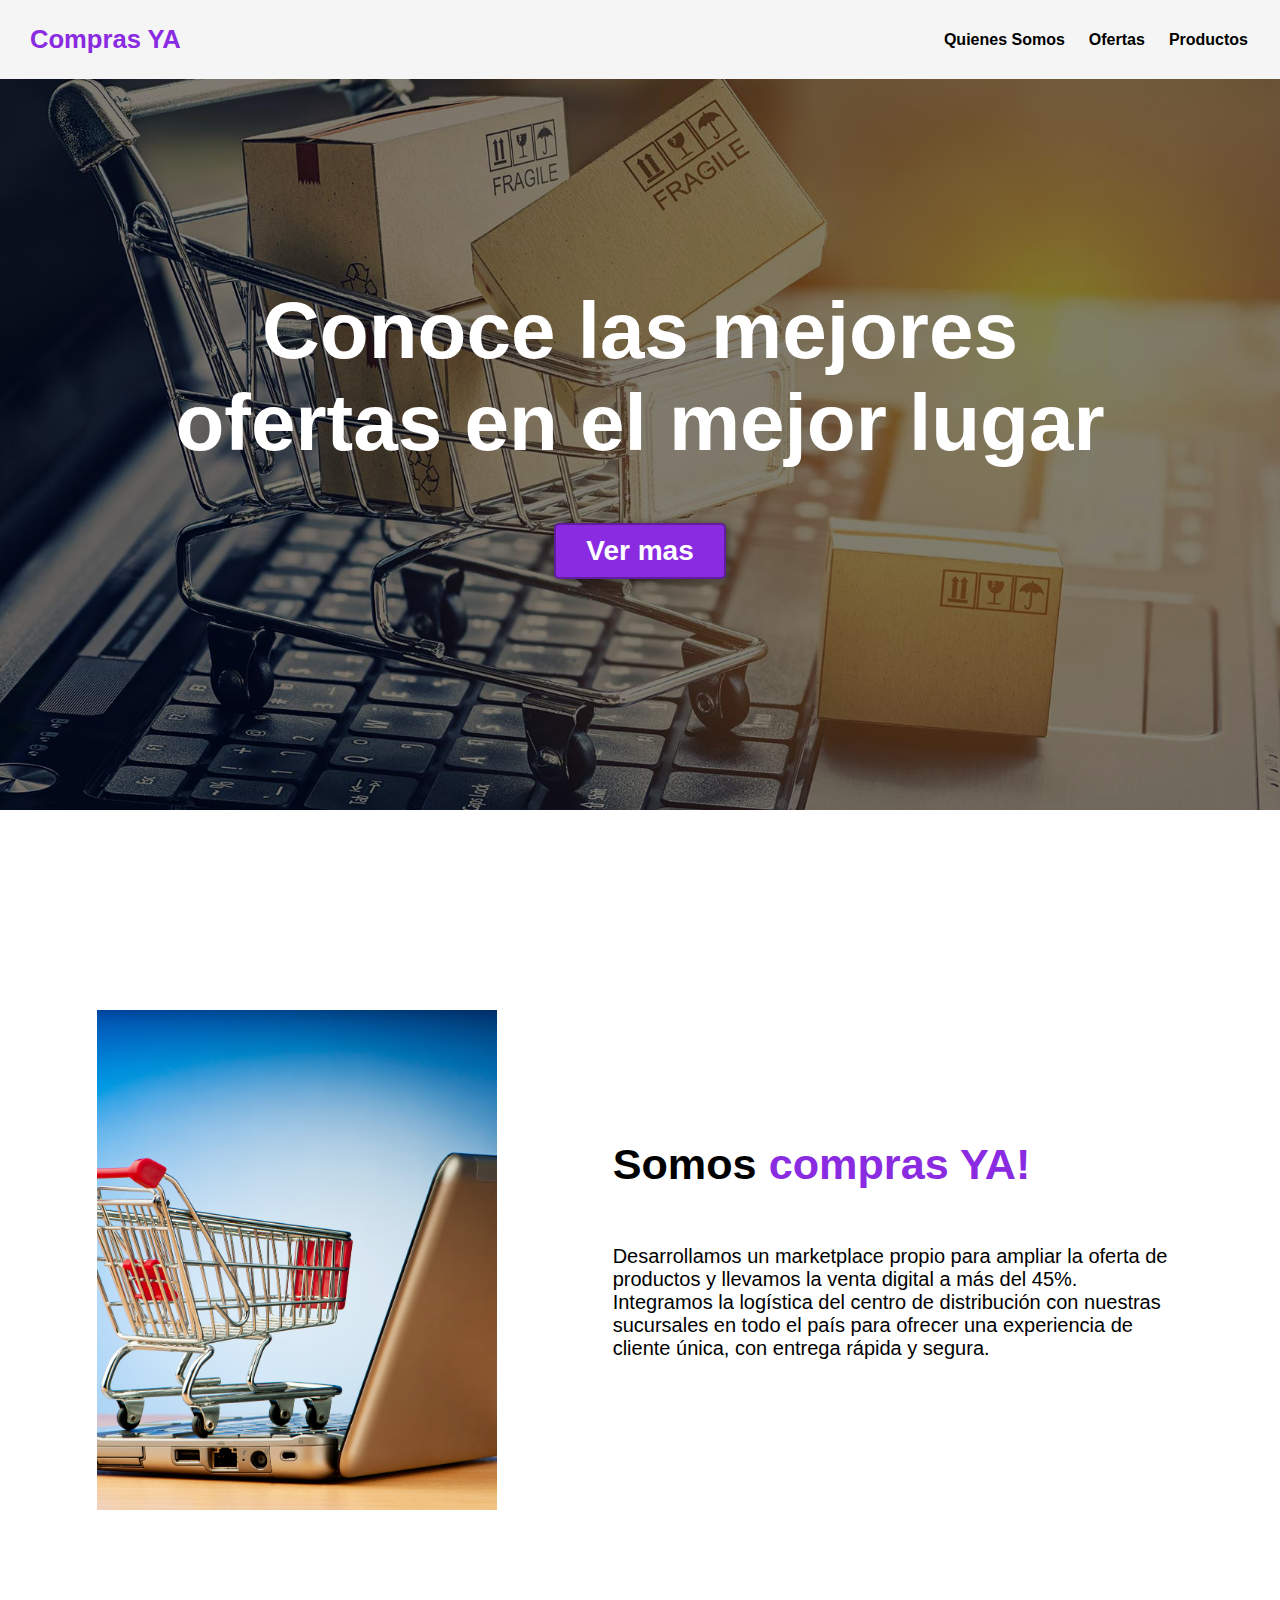
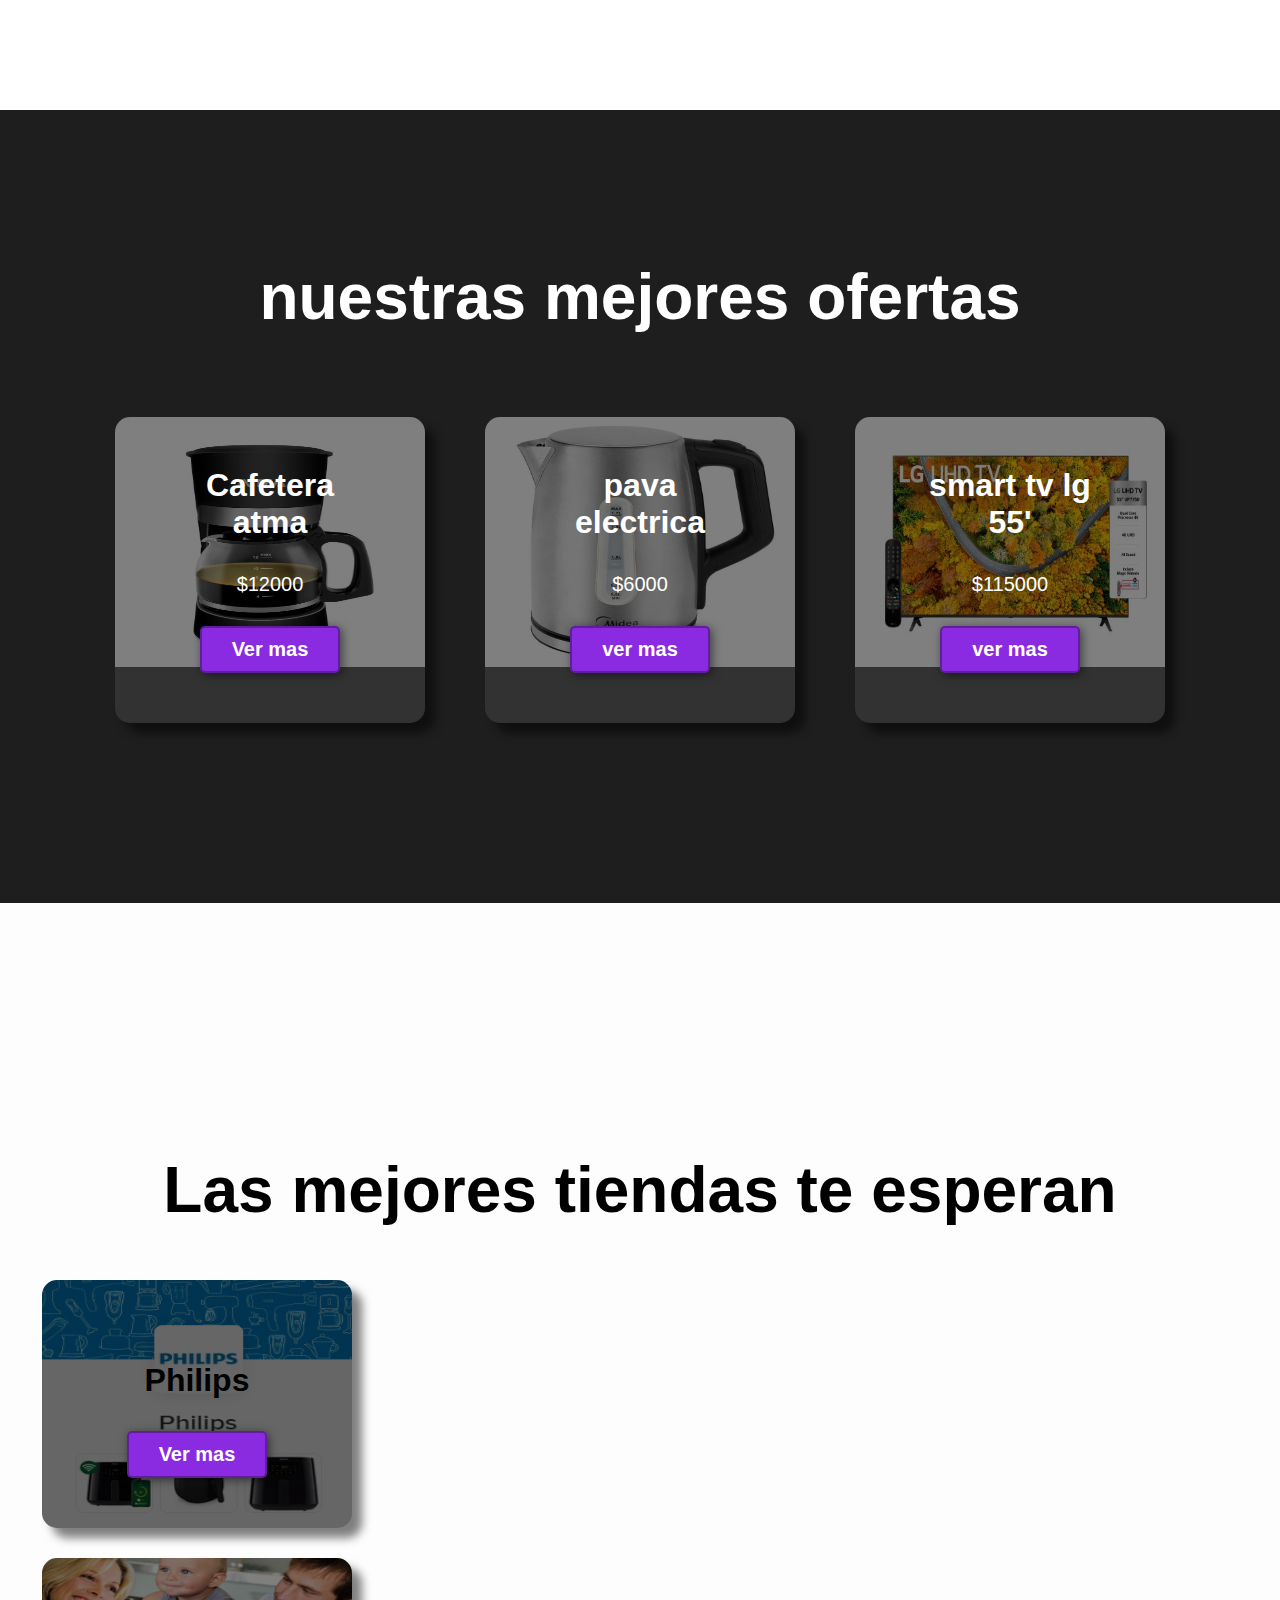
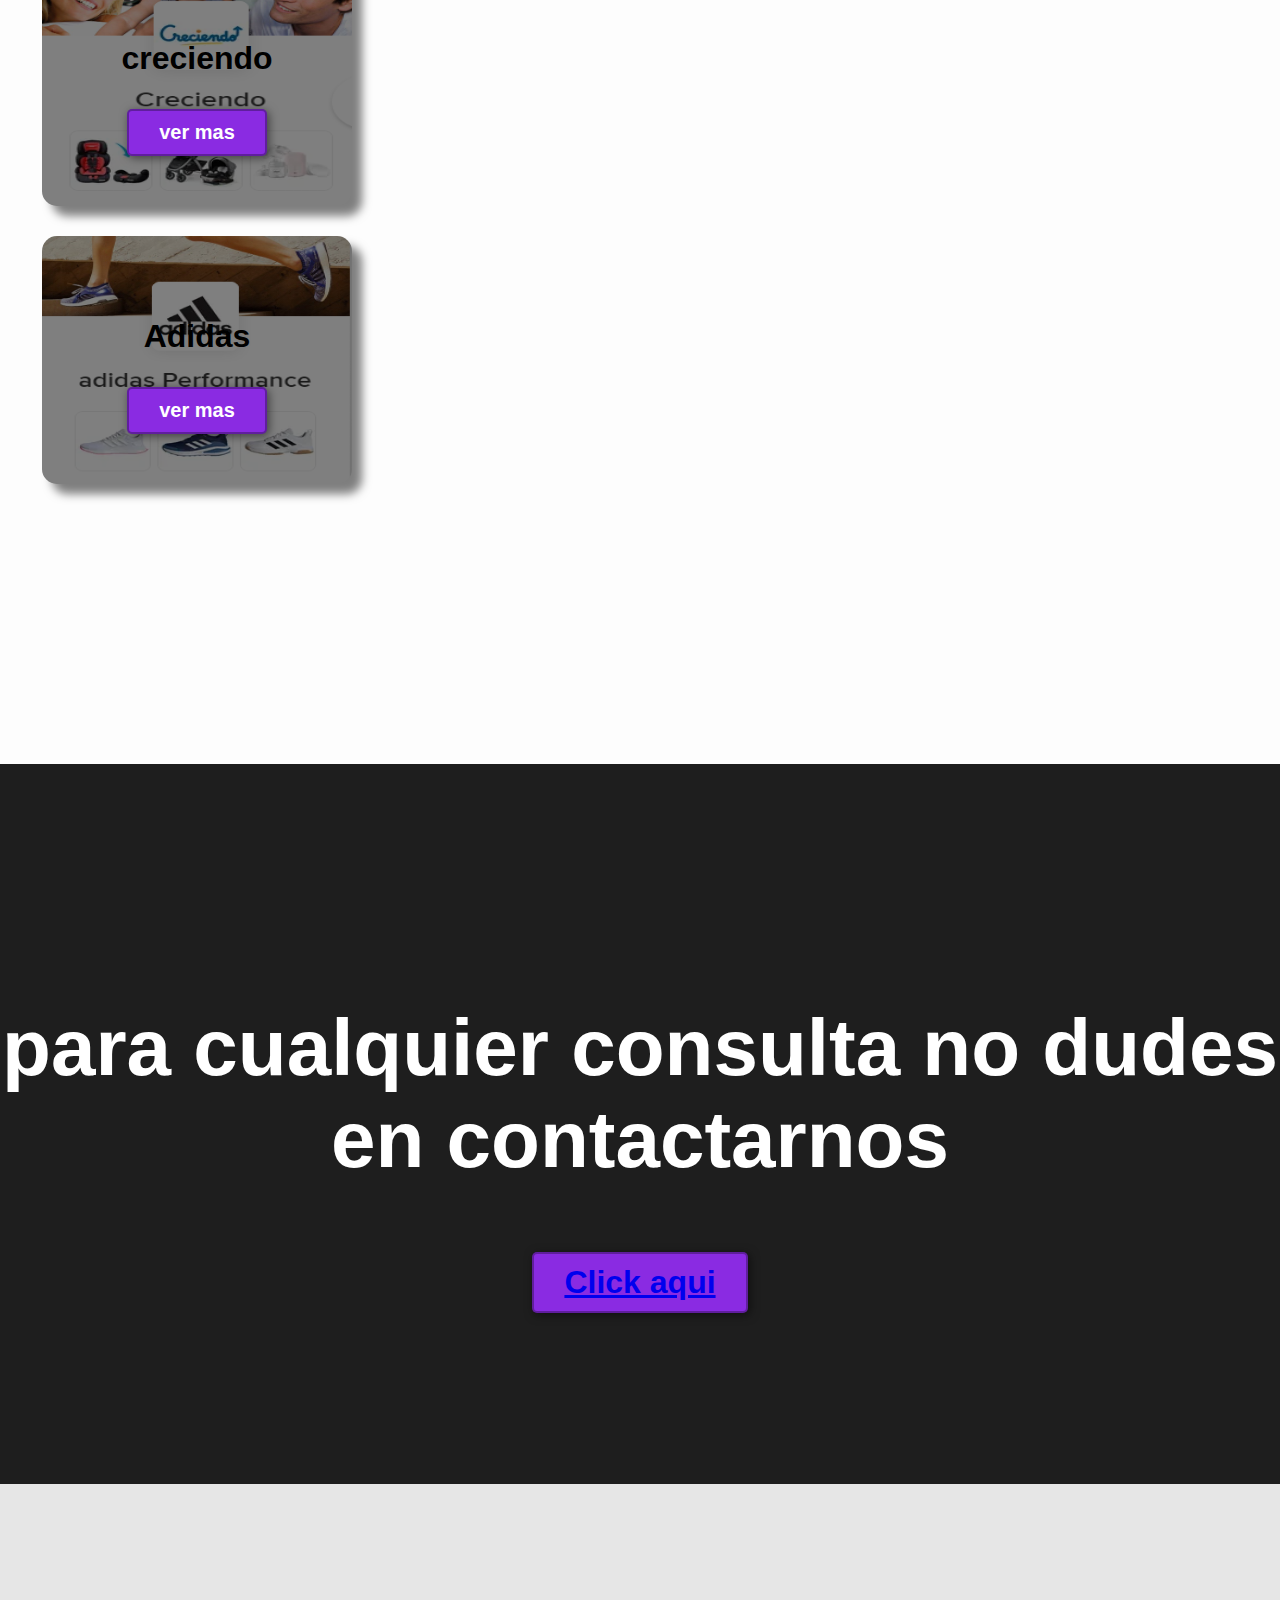
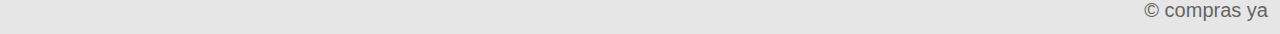
<file: index.html>
<!DOCTYPE html>
<html lang="en">
<head>
    <title>Compras Ya!</title>
    <link rel="stylesheet" href="estilos.css">
</head>
<body>
    <header>
        <div class="container">
            <p class="logo">Compras YA</p>
            <nav>
                <a href="#somos-proya">Quienes Somos</a>
                <a href="#nuestros-programas">Ofertas</a>
                <a href="#caracteristicas">Productos</a>
            </nav>
        </div>
    </header>

    <section id="hero">
        <h1>Conoce las mejores <br>ofertas en el mejor lugar</h1>
        <button>Ver mas</button>
    </section>

    <section id="somos-proya">
        <div class="container">
            <div class="img-container"></div>
            <div class="texto">

                <h2>Somos <span class="color-acento">compras YA!</span></h2>
                <p>Desarrollamos un marketplace propio para ampliar la oferta de productos y llevamos la venta digital a más del 45%.

                    Integramos la logística del centro de distribución con nuestras sucursales en todo el país para ofrecer una experiencia de cliente única, con entrega rápida y segura.</p>
            </div>
        </div>
    </section>

    <section id="nuestros-programas">
        <div class="container">
            <h2>nuestras mejores ofertas</h2>
            <div class="programas">
                <div class="carta">
                    <h3> Cafetera atma</h3>
                    <p> $12000</p>
                    <button>Ver mas</button>
                </div>
                <div class="carta">
                    <h3> pava electrica</h3>
                    <p>$6000</p>
                    <button>ver mas </button>
                </div>
                <div class="carta">
                    <h3>smart tv lg 55'</h3>
                    <p>$115000</p>
                    <button>ver mas</button>
                </div>  
            </div>
        </div>
    </section>

    <section id="caracteristicas">
        <div class="container">
            <h2>Las mejores tiendas te esperan</h2>
            <div class="programas">
                <div class=" tienda">
                    <h3> Philips</h3>
                    <p> </p>
                    <button>Ver mas</button>
                </div>
                <div class="tienda ">
                    <h3> creciendo</h3>
                    <p></p>
                    <button>ver mas </button>
                </div>
                <div class="tienda">
                    <h3>Adidas</h3>
                    <p></p>
                    <button>ver mas</button>
                </div>  
            </div>
            

            
            
        </div>
    </section>

    <section id="final">
        <h2>para cualquier consulta no dudes en contactarnos </h2>
        <button> <a href="./contactanos.html"> Click aqui</a></button>
    </section>

    <footer>
        <div class="container">
            <p>&copy; compras ya</p>
        </div>
        
    </footer>
</body>
</html>
</file>
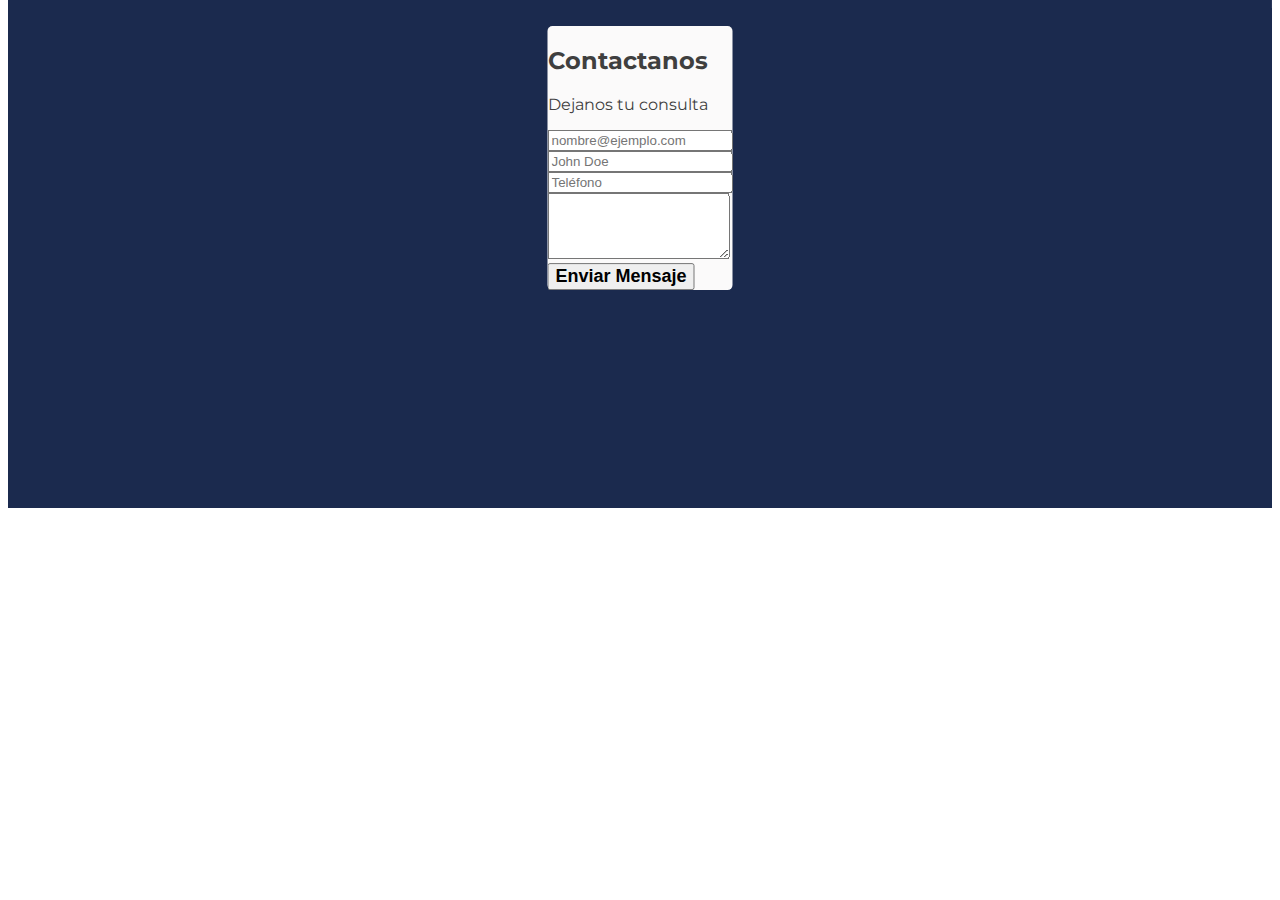
<file: contactanos.html>
<!DOCTYPE html>
<html lang="en">
<head>
    <meta charset="UTF-8">
    <meta http-equiv="X-UA-Compatible" content="IE=edge">
    <meta name="viewport" content="width=device-width, initial-scale=1.0">
    <link rel="stylesheet" href="style.css">
    <title>contacto</title>
</head>
<body>
    <section id="seccion-contacto" class="border-bottom border-secondary border-2">
        <div id="bg-contactos">
          <svg xmlns="http://www.w3.org/2000/svg" viewBox="0 0 1440 320"><path fill="#1b2a4e" fill-opacity="1" d="M0,32L120,42.7C240,53,480,75,720,74.7C960,75,1200,53,1320,42.7L1440,32L1440,320L1320,320C1200,320,960,320,720,320C480,320,240,320,120,320L0,320Z"></path></svg>
        </div>
      
      
      <!--========================================================== -->
                            <!-- CONTENEDOR DEL FORMULARIO -->
      <!--========================================================== -->
      
        <div class="container  border-top border-primary " style="max-width: 500px" id="contenedor-formulario">
            <div class="text-center mb-4" id="titulo-formulario">
              
              <h2>Contactanos</h2>
              <p class="fs-5">Dejanos tu consulta</p>
            </div>
      
           
      
            <form   method="POST" data-netlify="true" action="#">     
                  <div class= "mb-3">           
                    <input type="email" class="form-control" id="email" name="email" placeholder="nombre@ejemplo.com">
                  </div>
       
                
                  <div class="mb-3">            
                    <input type="input" class="form-control" id="name" name="name" placeholder="John Doe">
                  </div>
            
      
                  <div class="mb-3">
                    <input type="tel" class="form-control" name="phone" id="phone" placeholder="Teléfono">
                  </div>
      
                <div class="mb-3">       
                  <textarea class="form-control" name="message" id="message" rows="4"></textarea>
                </div>
      
                <div class="mb-3">
                  <button type="submit" class=" btn btn-primary w-100 fs-5">Enviar Mensaje</button>
                </div>
            </form>
        
        </div>
      </section>
      
</body>
</html>
</file>
<file: estilos.css>
*{
    box-sizing: border-box;
}

html{
    scroll-behavior: smooth;
}

body{
    font-family: 'Roboto', sans-serif;
    margin: 0;
}

h1{ font-size: 3.5em;}
h2{ font-size: 2.7em;}
h3{ font-size: 2em;}
p{ font-size: 1.25em;}
ul{ list-style: none;}
li{ font-size: 1.25em;}

button{
    font-size: 1.25em;
    font-weight: bold;
    padding: 10px 30px;
    border-radius: 5px;
    border: 2px solid rgba(0,0,0,0.3);
    box-shadow: 2px 2px 10px rgba(0,0,0,0.5);
    color: white;
    background-color: blueviolet;
}

button:hover{
    background-color: rgb(101, 33, 165);
}

.container{
    max-width: 1400px;
    margin: auto;
}

.color-acento{ color:blueviolet; }

header{
    background-color: rgb(245,245,245);
    
}

header .logo{
    margin: 0;
    padding: 25px 30px;
    font-weight: bold;
    color: blueviolet;
    font-size: 1.6em;
}

header .container{
    display: flex;
    flex-direction: column;
    align-items: center;
}

header nav{
    display: flex;
    flex-direction: column;
    text-align: center;
    padding-bottom: 25px;
}

header a{
    padding: 5px 12px;
    text-decoration: none;
    font-weight: bold;
    color: black;
}

header a:hover{
    color: blueviolet;
}

#hero{
    display: flex;
    align-items: center;
    justify-content: center;
    text-align: center;
    flex-direction: column;
    height: 90vh;
    background-image: linear-gradient(
        0deg,
        rgba(0,0,0,0.5),
        rgba(0,0,0,0.5)
    )
    ,url("imgenes/vender-productos-por-internet.jpg");
    background-repeat: no-repeat;
    background-size: cover;
    background-position: center center;
}

#hero h1{
    color: white;
}

#hero button{
    font-size: 1.75em;
}

#somos-proya .container{
    text-align: center;
    padding: 200px 12px;
}

#nuestros-programas{
    background-color: rgb(30,30,30);
    color: white;
    text-align: center;
}

#caracteristicas{
    
    background-color: rgb(253, 253, 253);
    color: rgb(0, 0, 0);
    text-align: center;
    
}

#nuestros-programas .container{
    padding: 150px 12px;
}
#caracteristicas .container{
    padding: 150px 12px;
}

#nuestros-programas h2{
    margin-top: 0;
    font-size: 3.2em;
}
#caracteristicas h2{
    margin-top: 0;
    font-size: 3.2em;
}

#nuestros-programas p{
    display: none;
}
#caracteristicas p{
    display: none;
}

#nuestros-programas .carta{
    background-position: center center;
    background-size: cover;
    padding: 60px 0px;
    margin: 30px;
    border-radius: 15px;
    width: 310px;
}
#caracteristicas .tienda{
    background-position: center center;
    background-size: cover;
    padding: 60px 0px;
    margin: 30px;
    border-radius: 15px;
    width: 310px;
}

.carta:first-child{
    background-image: linear-gradient(
        15deg,
        rgba(0,0,0,0.5),
        rgba(0,0,0,0.5)
    )
    ,url("imgenes/Captura.PNG");

}

.carta:nth-child(2){
    background-image: linear-gradient(
        0deg,
        rgba(0,0,0,0.5),
        rgba(0,0,0,0.5)
        
    )
    ,url("imgenes/Captura2.PNG");
}

.carta:nth-child(3){
    background-image: linear-gradient(
        
        rgba(0,0,0,0.5),
        rgba(0,0,0,0.5)
    )
    ,url("imgenes/Captura5.PNG");

}

.tienda:first-child{
    background-image: linear-gradient(
        15deg,
        rgba(0,0,0,0.5),
        rgba(0,0,0,0.5)
    )
    ,url("imgenes/Captura6.PNG");

}

.tienda:nth-child(2){
    background-image: linear-gradient(
        0deg,
        rgba(0,0,0,0.5),
        rgba(0,0,0,0.5)
        
    )
    ,url("imgenes/Captura8.PNG");
}

.tienda:nth-child(3):nth-child(3){
    background-image: linear-gradient(
        
        rgba(0,0,0,0.5),
        rgba(0,0,0,0.5)
    )
    ,url("imgenes/Captura5.PNG");

}









#caracteristicas .container{
    text-align: center;
    padding: 250px 12px;
}

#caracteristicas li{
    margin: 16px 0px;
    font-weight: bold;
}


#final{
    display: flex;
    flex-direction: column;
    justify-content: center;
    align-items: center;
    text-align: center;
    background-color: rgb(30,30,30);
    color: white;
    height: 80vh;
}

#final h2{
    font-size: 9vw;
}

#final button{
    font-size: 5vw;
}

footer{
    background-color: rgb(230,230,230);
}

footer p{
    margin: 0;
    padding: 12px;
    color: rgb(100,100,100);
}

footer .container{
    height: 150px;
    display: flex;
    justify-content: center;
    align-items: flex-end;
}

@media (min-width: 850px){
    header{
        position: fixed;
        width: 100%;
    }

    header .container{
        flex-direction: row;
        justify-content: space-between;
    }

    header nav{
        flex-direction: row;
        padding-bottom: 0;
        padding-right: 20px;
    }

    #hero h1{
        font-size: 5em;
    }

    #somos-proya .container{
        display: flex;
        justify-content: space-evenly;
    }

    #somos-proya .texto{
        width: 50%;
        max-width: 600px;
        text-align: initial;
        padding-left: 30px;
        display: flex;
        flex-direction: column;
        justify-content: center;
    }

    #somos-proya h2{
        margin-top: 0px;
    }

    #somos-proya .img-container{
        background-image: url("imgenes/Mejores-productos-para-vender-online.jpg");
        background-size: cover;
        background-position: center center;
        height: 500px;
        width: 400px; 
    }

    #nuestros-programas .programas{
        display: flex;
        justify-content: center;
    }

    #caracteriscas .tienda{
        display: flex;
        justify-content: center;
    }

    #nuestros-programas p{
        display: block;
        margin-bottom: 30px;
    }

    #caracteristicas p{
        display: block;
        margin-bottom: 30px;
    }

    #nuestros-programas h2{
        font-size: 4em;
    }
    #caracteristicas h2{
        font-size: 4em;
    }

    #nuestros-programas h3{
        margin-top: 0;
    }
    #carateristicas h3{
        margin-top: 0%;
    }

    #nuestros-programas .carta{
        padding: 50px;
        background-size: 100% 250px;
        background-repeat: no-repeat;
        background-position-y: 0;
        background-color: rgba(50, 50, 50, 1);
        box-shadow: 10px 10px 10px rgba(0,0,0,0.5);

        
        
       
    
    
    }

    #caracteristicas .tienda{
        padding: 50px;
        background-size: 100% 250px;
        background-repeat: no-repeat;
        background-position-y: 0;
        background-color: rgba(50, 50, 50, 1);
        box-shadow: 10px 10px 10px rgba(0,0,0,0.5);
    }
    

    .carta:first-child{
        background-image: linear-gradient(
            0deg,
            rgba(0,0,0,0.5),
            rgba(0,0,0,0.5)
        )
        ,url("imgenes/Captura.PNG");

    }

    .carta:nth-child(2){
        background-image: linear-gradient(
            0deg,
            rgba(0,0,0,0.5),
            rgba(0,0,0,0.5)
        )
        ,url("imgenes/Captura2.PNG");
    }

    .carta:nth-child(3){
        background-image: linear-gradient(
            0deg,
            rgba(0,0,0,0.5),
            rgba(0,0,0,0.5)
        )
        ,url("imgenes/Captura3.PNG");

    }

    .tienda:first-child{
        background-image: linear-gradient(
            0deg,
            rgba(0,0,0,0.6),
            rgba(0,0,0,0.6)
        )
        ,url("imgenes/Captura6.PNG");

    }

    .tienda:nth-child(2){
        background-image: linear-gradient(
            0deg,
            rgba(0,0,0,0.5),
            rgba(0,0,0,0.5)
        )
        ,url("imgenes/Captura8.PNG");
    }

    .tienda.carta:nth-child(3){
        background-image: linear-gradient(
            0deg,
            rgba(0,0,0,0.5),
            rgba(0,0,0,0.5)
        )
        ,url("imgenes/Captura5.PNG");

    }

    #caracteristicas{
      
        background-repeat: no-repeat;
        background-size: 500px 400px;
        background-position: calc(100vw - 500px) 120px;
    }

   


    #caracteristicas ul{
        margin-left: 100px;
    }

    #final h2{
        font-size: 5em;
    }

    #final button{
        font-size: 2em;
    }

    footer .container{
        justify-content: flex-end;
    }
}

@media (min-width: 1200px) {
    #caracteristicas{
        background-position-x: calc(100vw - 800px);
    }
}
</file>
<file: style.css>
@import url('https://fonts.googleapis.com/css2?family=Montserrat&display=swap');

body {
    font-family: 'Montserrat', sans-serif;
    overflow-x: hidden;
}


/*===================MENU==========================*/

 #menu a, button{
     font-size: 18px !important;
     font-weight: 600;
    
 }

 #menu a{
     color:#3f3f3f;
     
 }
/*===================SLIDER DE IMAGENES==========================*/

.carousel-inner {
    max-height:39rem !important;
}

/*===================SECCION NUESTRO EQUIPO IMAGEN==========================*/



#img-equipo{
    max-height:30rem !important;
    width:50%;
}


/*===================SECCION NUESTRO EQUIPO MAPA==========================*/
#local {
    margin-top:50px;
    background-color: #f3f3f3;
    display:flex;
    justify-content: center; 
    padding-bottom: 300px; 
}

.mapa {
    background: url(../img/mapa.png);
    width:100%;
    height:500px;
}


.wrapper-local {
    width:50%;
    margin-left:100px;
    padding-top:150px;
}


/*===========================SECCION EQUIPO MIAMI==================================*/
#numeros-local{
    margin:0 !important;
    padding:0 !important;
}
#numeros-local div {
    padding: 0 20px 0 0;   
    text-align:left;
    height:48px;
}

#numeros-local div:not(:last-child) {
    border-right: 2px solid #3f3f3f;
  }
#numeros-local div:not(:first-child) {
    padding-left:20px;
  }

#numeros-local p{
    margin:0;
}

/*=========================CONTACTOS BACKGROUND================================*/

#bg-contactos{
    position:relative;
    top: -130px;
} 

 #seccion-contacto{
    background-color: #1b2a4e;
    min-height:500px;
    position:relative;
}

/*=========================CONTACTOS FORMULARIO================================*/

#contenedor-formulario{
    position:absolute;
    top:30%;
    left:50%;
    transform: translate(-50%, -50%);
    background: #fbfafa;
    border-radius:5px;
    
}

#titulo-formulario {
    color: #3f3f3f;
}




/*=========================FOOTER================================*/

footer {
    background: #1b2a4e;
    min-height: 100px;;
}
footer p{
    color:#f3f3f3;
    text-align:center;
}
#iconos  i {
    font-size: 26px;
    padding: 0 8px;
    color:#f3f3f3;
}

/*=========================MEDIA QUERIES PANTALLA ANCHA================================*/

@media (max-width:1200px){
    #intro, #equipo {
        width:90% !important;
        margin:auto;
    }
  
    #local {
        flex-wrap: wrap;
        padding-top:30px;
   }
   .wrapper-local {
    width:90%;
    margin:auto;
    padding-top:50px;    
   }
 
}
/*=========================MEDIA QUERIES PANTALLA SM================================*/


@media (max-width:768px) {

    #intro, #equipo{
        width:90% !important;
        margin:auto;
    }

    
    #img-equipo{
        max-height:20rem !important;
        width:90%;
    }
    .wrapper-local {
        width:90%;
        margin:auto;
        padding-top:50px;    
    }
    #local {
        flex-wrap: wrap;
    }
    .mapa img {
        width:100%;
        height:auto;
    }
    #bg-contactos{
        top: -120px;
    }


}
/*=========================MEDIA QUERIES PANTALLA EXTRA-SM================================*/

@media (max-width: 576px) {
    #servicios-fila-2 {
        width:100% !important;
    }
    #servicios-fila-1 {
        width:100% !important;
    }

    .icono-wrap{
        flex-wrap:wrap !important;
        justify-content: center !important;
        text-align: center;
    }
}
</file>
